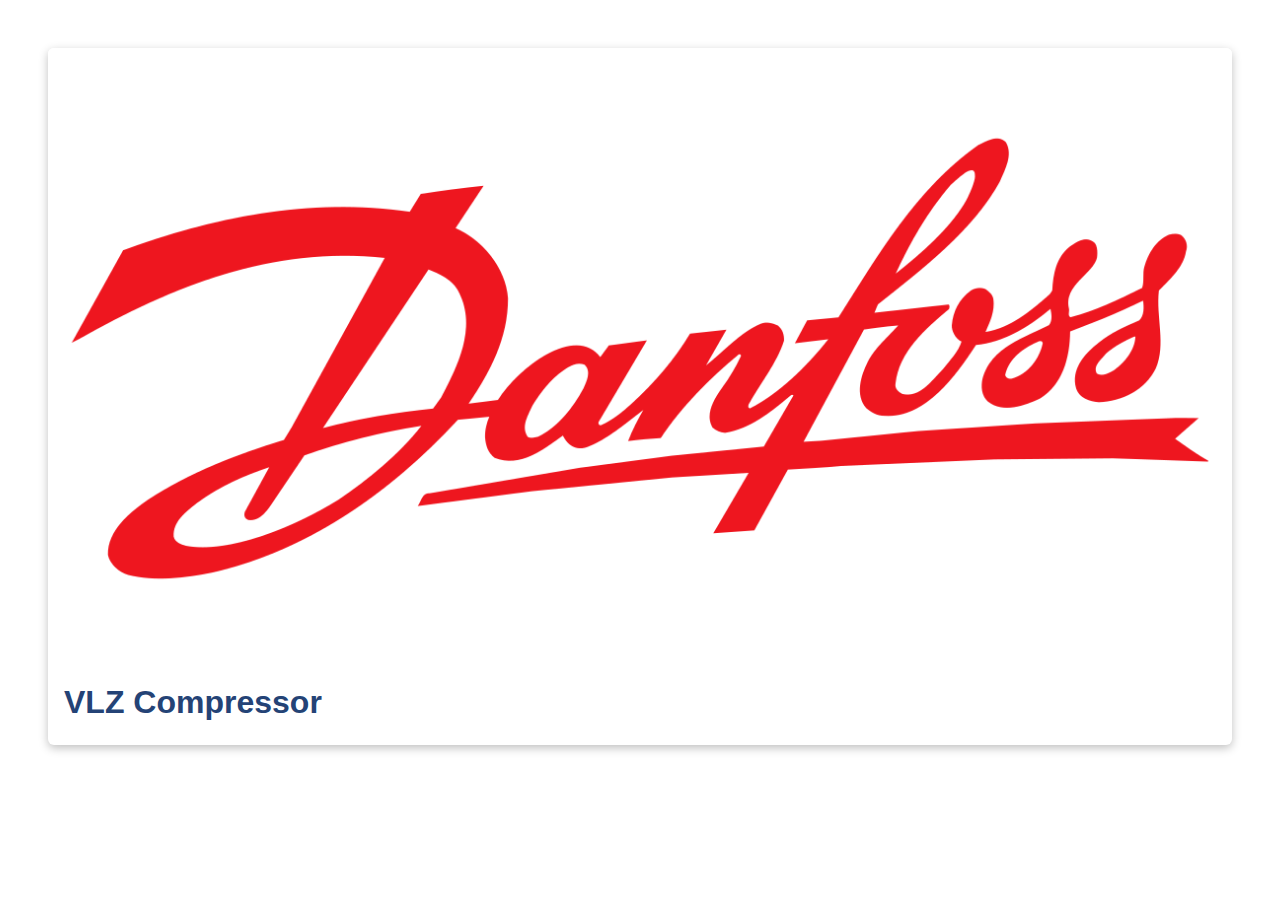
<file: DIS_VLZ_C/index.html>
<!DOCTYPE html>
<html lang="en">
  <head>
    <title> Danfoss </title>
    <meta charset="utf-8">
    <meta http-equiv="X-UA-Compatible" content="IE=edge">
    <meta name="viewport" content="width=device-width, initial-scale=1">

    <link rel="stylesheet" href="demo-styles.css">
    
    <!-- The following libraries and polyfills are recommended to maximize browser support -->
    <!-- NOTE: you must adjust the paths as appropriate for your project -->
    
    <!-- 🚨 REQUIRED: Web Components polyfill to support Edge and Firefox < 63 -->
    <script src="js/webcomponents-loader.js"></script>

    <!-- 💁 OPTIONAL: Intersection Observer polyfill for better performance in Safari and IE11 -->
    <script src="js/intersection-observer.js"></script>

    <!-- 💁 OPTIONAL: Resize Observer polyfill improves resize behavior in non-Chrome browsers -->
    <script src="js/ResizeObserver.js"></script>
    
    <!-- 💁 OPTIONAL: The :focus-visible polyfill removes the focus ring for some input types -->
    <script src="js/focus-visible.js" defer></script>

  </head> 
<body>
  <div id="card">
    <!-- All you need to put beautiful, interactive 3D content on your site: src="Model/VZH_Compressor_v02.glb"
                  ios-src="Model/VZH_Compressor_v02.usdz"src="https://cdn.glitch.com/eaa80da4-6b93-4ac8-a289-29fda418f863%2FVZH%20057_8590007p01_asm.glb?v=1606157054980"
                  ios-src="https://cdn.glitch.com/eaa80da4-6b93-4ac8-a289-29fda418f863%2FVZH%20057_8590007p01_asm.usdz?v=1606157054980"-->
    <model-viewer src="https://cdn.glitch.com/8e115eae-20b9-4aec-bfc6-02acb2b2d2aa%2FVZH%20057_8590007p01_asm.gltf?v=1606393380527"
                  ios-src="https://cdn.glitch.com/8e115eae-20b9-4aec-bfc6-02acb2b2d2aa%2FVZH%20057_8590007p01_asm.usdz?v=1606393383722"       
		  alt=""
                  shadow-intensity="1"
				  
                  camera-controls
				  camera-orbit="20deg 75deg 12m"
				  safari chrome
                   ar
				   ar-scale=""
				   exposure="1"
				   
				  poster="Images/Poster.png">
    </model-viewer>
    <section class="attribution">
      <h1> VLZ Compressor </h1>
        </div>
        <!-- 💁 Include both scripts below to support all browsers! -->

  <!-- Loads <model-viewer> for modern browsers: -->
  <script type="module"
      src="js/model-viewer.js">
  </script>

  <!-- Loads <model-viewer> for old browsers like IE11: -->
  <script nomodule
      src="js/model-viewer-legacy.js">
  </script>
  
   

</body>
</html>
</file>
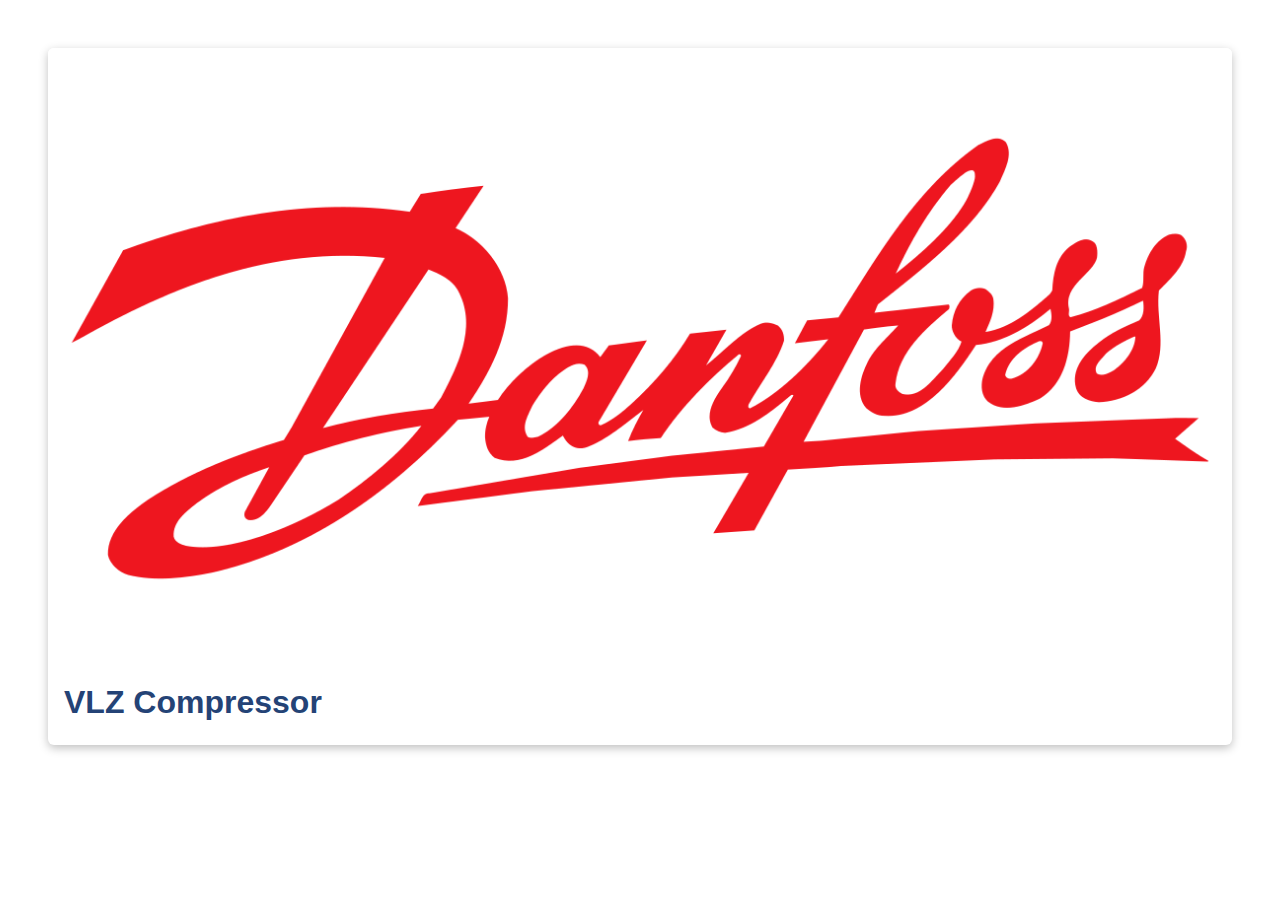
<file: DIS_VLZ_C_AR/index.html>
<!DOCTYPE html>
<html lang="en">
  <head>
    <title> Danfoss </title>
    <meta charset="utf-8">
    <meta http-equiv="X-UA-Compatible" content="IE=edge">
    <meta name="viewport" content="width=device-width, initial-scale=1">

    <link rel="stylesheet" href="demo-styles.css">
    
    <!-- The following libraries and polyfills are recommended to maximize browser support -->
    <!-- NOTE: you must adjust the paths as appropriate for your project -->
    
    <!-- 🚨 REQUIRED: Web Components polyfill to support Edge and Firefox < 63 -->
    <script src="js/webcomponents-loader.js"></script>

    <!-- 💁 OPTIONAL: Intersection Observer polyfill for better performance in Safari and IE11 -->
    <script src="js/intersection-observer.js"></script>

    <!-- 💁 OPTIONAL: Resize Observer polyfill improves resize behavior in non-Chrome browsers -->
    <script src="js/ResizeObserver.js"></script>
    
    <!-- 💁 OPTIONAL: The :focus-visible polyfill removes the focus ring for some input types -->
    <script src="js/focus-visible.js" defer></script>

  </head> 
<body>
  <div id="card">
    <!-- All you need to put beautiful, interactive 3D content on your site: src="Model/VZH_Compressor_v02.glb"
                  ios-src="Model/VZH_Compressor_v02.usdz"src="https://cdn.glitch.com/eaa80da4-6b93-4ac8-a289-29fda418f863%2FVZH%20057_8590007p01_asm.glb?v=1606157054980"
                  ios-src="https://cdn.glitch.com/eaa80da4-6b93-4ac8-a289-29fda418f863%2FVZH%20057_8590007p01_asm.usdz?v=1606157054980" -->
    <model-viewer src="https://cdn.glitch.com/8e115eae-20b9-4aec-bfc6-02acb2b2d2aa%2FVZH%20057_8590007p01_asm.gltf?v=1606393380527"
                  ios-src="https://cdn.glitch.com/8e115eae-20b9-4aec-bfc6-02acb2b2d2aa%2FVZH%20057_8590007p01_asm.usdz?v=1606393383722"
                 alt=""
                  shadow-intensity="1"
				  id="viewer-singleton"
                  camera-controls
				  camera-orbit="20deg 75deg 12m"
				  safari chrome
                   ar
				   ar-scale=""
				   exposure="1"
				   
				  poster="Images/Poster.png">
    </model-viewer>
    <section class="attribution">
      <h1> VLZ Compressor </h1>
        </div>
        <!-- 💁 Include both scripts below to support all browsers! -->

  <!-- Loads <model-viewer> for modern browsers: -->
  <script type="module"
      src="js/model-viewer.js">
  </script>

  <!-- Loads <model-viewer> for old browsers like IE11: -->
  <script nomodule
      src="js/model-viewer-legacy.js">
  </script>
  
   <script>
        (() => {
          var checkExist = setInterval(function() {
           if (document.querySelector("#viewer-singleton") != null) {
              modelViewer = document.querySelector("#viewer-singleton");
              modelViewer.activateAR();
              clearInterval(checkExist);
           }
        }, 100);
        })();
    </script>

</body>
</html>
</file>
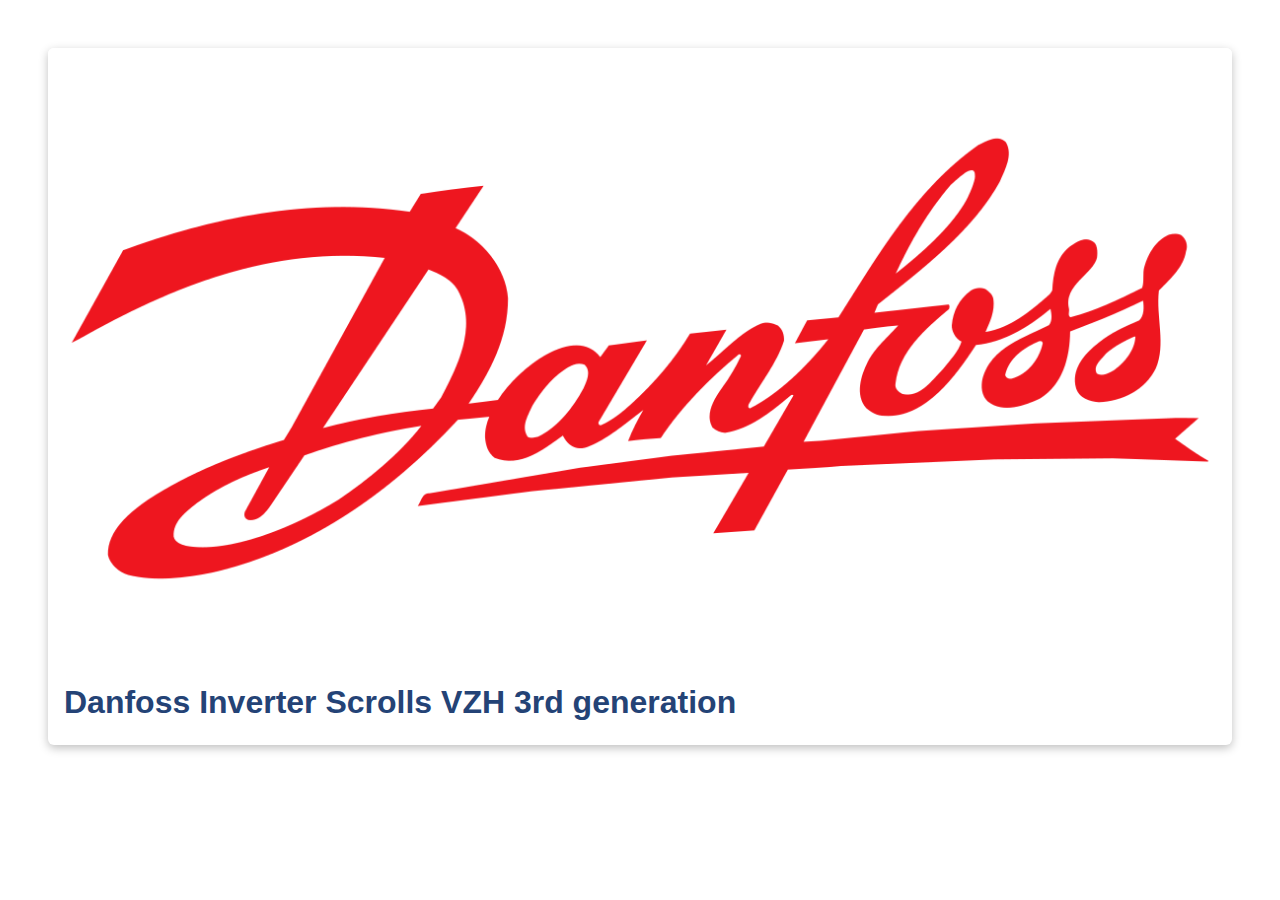
<file: DIS_VZH3rd_G/index.html>
<!DOCTYPE html>
<html lang="en">
  <head>
    <title> Danfoss </title>
    <meta charset="utf-8">
    <meta http-equiv="X-UA-Compatible" content="IE=edge">
    <meta name="viewport" content="width=device-width, initial-scale=1">

    <link rel="stylesheet" href="demo-styles.css">
    
    <!-- The following libraries and polyfills are recommended to maximize browser support -->
    <!-- NOTE: you must adjust the paths as appropriate for your project -->
    
    <!-- 🚨 REQUIRED: Web Components polyfill to support Edge and Firefox < 63 -->
    <script src="js/webcomponents-loader.js"></script>

    <!-- 💁 OPTIONAL: Intersection Observer polyfill for better performance in Safari and IE11 -->
    <script src="js/intersection-observer.js"></script>

    <!-- 💁 OPTIONAL: Resize Observer polyfill improves resize behavior in non-Chrome browsers -->
    <script src="js/ResizeObserver.js"></script>
    
    <!-- 💁 OPTIONAL: The :focus-visible polyfill removes the focus ring for some input types -->
    <script src="js/focus-visible.js" defer></script>

  </head> 
<body>
  <div id="card">
    <!-- All you need to put beautiful, interactive 3D content on your site: src="Model/VZH_Compressor_v02.glb"
                  ios-src="Model/VZH_Compressor_v02.usdz"src="https://cdn.glitch.com/eaa80da4-6b93-4ac8-a289-29fda418f863%2FVZH%20057_8590007p01_asm.glb?v=1606157054980"
                  ios-src="https://cdn.glitch.com/eaa80da4-6b93-4ac8-a289-29fda418f863%2FVZH%20057_8590007p01_asm.usdz?v=1606157054980" -->
    <model-viewer   src="https://cdn.glitch.com/8e115eae-20b9-4aec-bfc6-02acb2b2d2aa%2FVZH%20057_8590007p01_asm.gltf?v=1606393380527"
                  ios-src="https://cdn.glitch.com/8e115eae-20b9-4aec-bfc6-02acb2b2d2aa%2FVZH%20057_8590007p01_asm.usdz?v=1606393383722"       
		  alt=""
                  shadow-intensity="1"
				  
                  camera-controls
				  camera-orbit="20deg 75deg 12m"
				  safari chrome
                   ar
				   ar-scale=""
				   exposure="1"
				   
				  poster="Images/Poster.png">
    </model-viewer>
    <section class="attribution">
      <h1> Danfoss Inverter Scrolls VZH 3rd generation </h1>
        </div>
        <!-- 💁 Include both scripts below to support all browsers! -->

  <!-- Loads <model-viewer> for modern browsers: -->
  <script type="module"
      src="js/model-viewer.js">
  </script>

  <!-- Loads <model-viewer> for old browsers like IE11: -->
  <script nomodule
      src="js/model-viewer-legacy.js">
  </script>
  
   

</body>
</html>
</file>
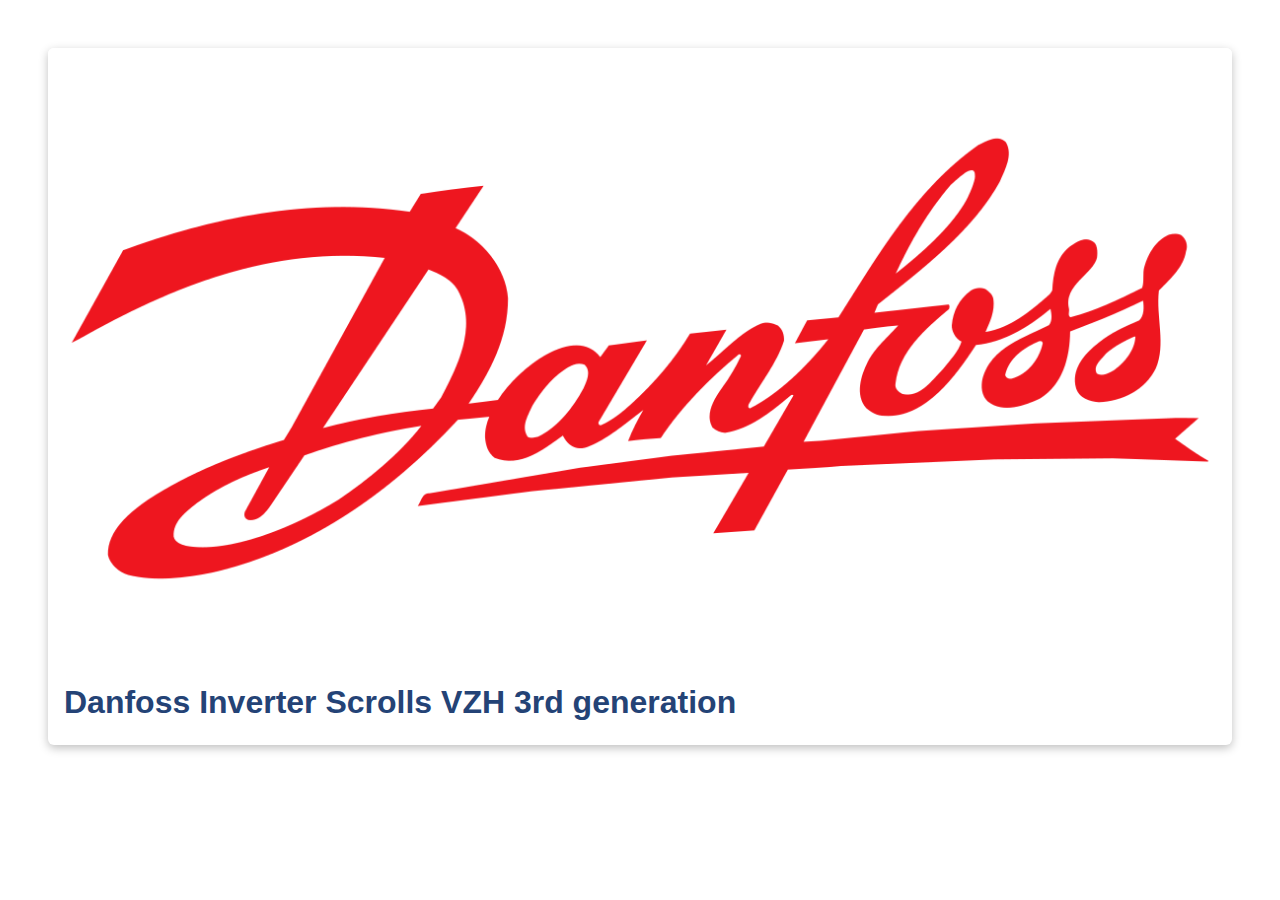
<file: DIS_VZH3rd_G_AR/index.html>
<!DOCTYPE html>
<html lang="en">
  <head>
    <title> Danfoss </title>
    <meta charset="utf-8">
    <meta http-equiv="X-UA-Compatible" content="IE=edge">
    <meta name="viewport" content="width=device-width, initial-scale=1">

    <link rel="stylesheet" href="demo-styles.css">
    
    <!-- The following libraries and polyfills are recommended to maximize browser support -->
    <!-- NOTE: you must adjust the paths as appropriate for your project -->
    
    <!-- 🚨 REQUIRED: Web Components polyfill to support Edge and Firefox < 63 -->
    <script src="js/webcomponents-loader.js"></script>

    <!-- 💁 OPTIONAL: Intersection Observer polyfill for better performance in Safari and IE11 -->
    <script src="js/intersection-observer.js"></script>

    <!-- 💁 OPTIONAL: Resize Observer polyfill improves resize behavior in non-Chrome browsers -->
    <script src="js/ResizeObserver.js"></script>
    
    <!-- 💁 OPTIONAL: The :focus-visible polyfill removes the focus ring for some input types -->
    <script src="js/focus-visible.js" defer></script>

  </head> 
<body>
  <div id="card">
    <!-- All you need to put beautiful, interactive 3D content on your site:  src="Model/VZH_Compressor_v02.glb"
                  ios-src="Model/VZH_Compressor_v02.usdz"src="https://cdn.glitch.com/eaa80da4-6b93-4ac8-a289-29fda418f863%2FVZH%20057_8590007p01_asm.glb?v=1606157054980"
                  ios-src="https://cdn.glitch.com/eaa80da4-6b93-4ac8-a289-29fda418f863%2FVZH%20057_8590007p01_asm.usdz?v=1606157054980"-->
    <model-viewer src="https://cdn.glitch.com/8e115eae-20b9-4aec-bfc6-02acb2b2d2aa%2FVZH%20057_8590007p01_asm.gltf?v=1606393380527"
                  ios-src="https://cdn.glitch.com/8e115eae-20b9-4aec-bfc6-02acb2b2d2aa%2FVZH%20057_8590007p01_asm.usdz?v=1606393383722"         
         alt=""
                  shadow-intensity="1"
				  id="viewer-singleton"
                  camera-controls
				  camera-orbit="20deg 75deg 12m"
				  safari chrome
                   ar
				   ar-scale=""
				   exposure="1"
				   
				  poster="Images/Poster.png">
    </model-viewer>
    <section class="attribution">
      <h1> Danfoss Inverter Scrolls VZH 3rd generation </h1>
        </div>
        <!-- 💁 Include both scripts below to support all browsers! -->

  <!-- Loads <model-viewer> for modern browsers: -->
  <script type="module"
      src="js/model-viewer.js">
  </script>

  <!-- Loads <model-viewer> for old browsers like IE11: -->
  <script nomodule
      src="js/model-viewer-legacy.js">
  </script>
  
   <script>
        (() => {
          var checkExist = setInterval(function() {
           if (document.querySelector("#viewer-singleton") != null) {
              modelViewer = document.querySelector("#viewer-singleton");
              modelViewer.activateAR();
              clearInterval(checkExist);
           }
        }, 100);
        })();
    </script>

</body>
</html>
</file>
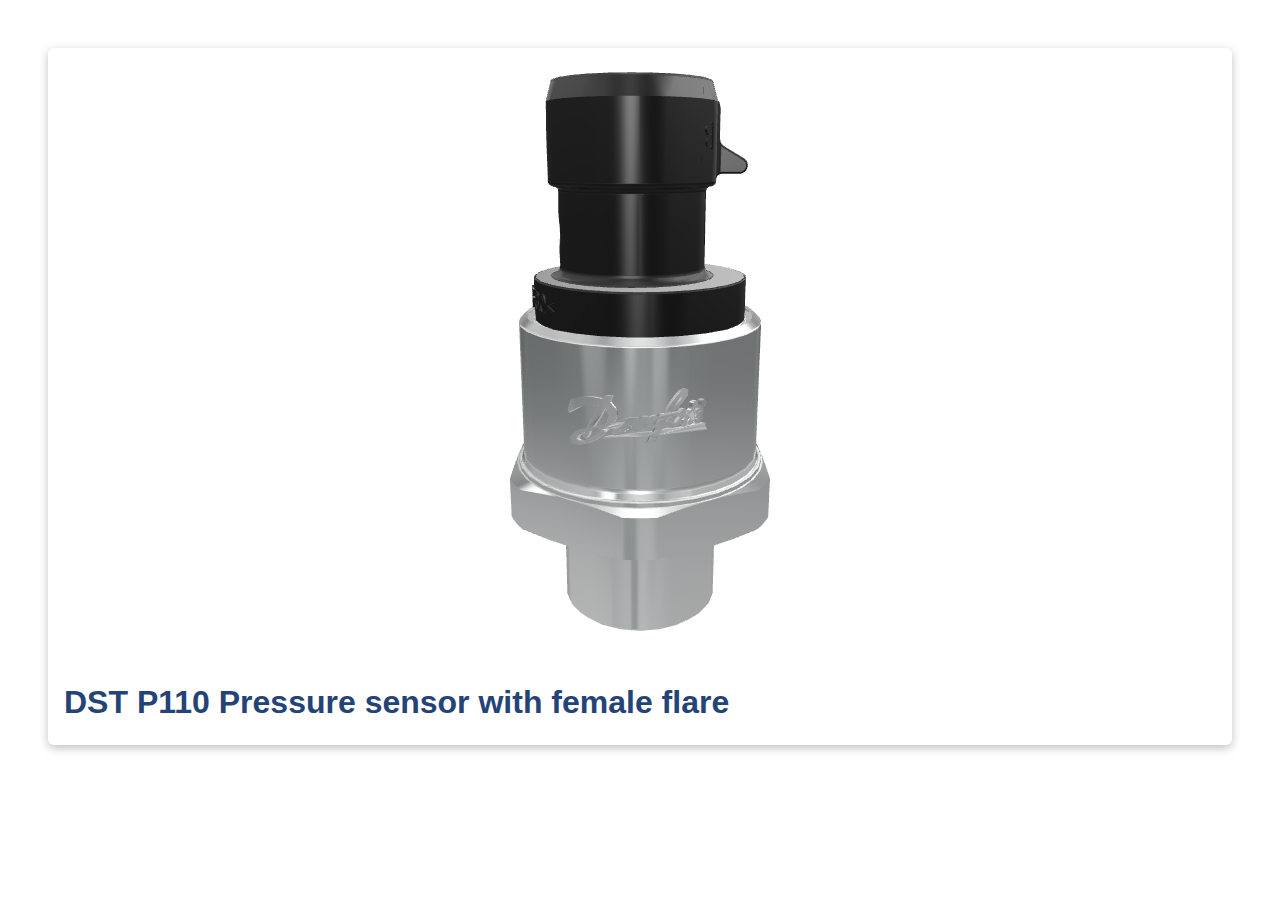
<file: DSTP110PSFF/index.html>
<!DOCTYPE html>
<html lang="en">
  <head>
    <title> Danfoss </title>
    <meta charset="utf-8">
    <meta http-equiv="X-UA-Compatible" content="IE=edge">
    <meta name="viewport" content="width=device-width, initial-scale=1">

    <link rel="stylesheet" href="demo-styles.css">
    
    <!-- The following libraries and polyfills are recommended to maximize browser support -->
    <!-- NOTE: you must adjust the paths as appropriate for your project -->
    
    <!-- 🚨 REQUIRED: Web Components polyfill to support Edge and Firefox < 63 -->
    <script src="js/webcomponents-loader.js"></script>

    <!-- 💁 OPTIONAL: Intersection Observer polyfill for better performance in Safari and IE11 -->
    <script src="js/intersection-observer.js"></script>

    <!-- 💁 OPTIONAL: Resize Observer polyfill improves resize behavior in non-Chrome browsers -->
    <script src="js/ResizeObserver.js"></script>
    
    <!-- 💁 OPTIONAL: The :focus-visible polyfill removes the focus ring for some input types -->
    <script src="js/focus-visible.js" defer></script>

  </head> 
<body>
  <div id="card">
    <!-- All you need to put beautiful, interactive 3D content on your site: -->
    <model-viewer src="Model/DST_P110_FemaleFlare.gltf"
                  ios-src="Model/DST_P110_FemaleFlare.usdz"
                  alt=""
                  shadow-intensity="0"
				 
                  camera-controls
				  safari chrome
                   ar
				   ar-scale=""
				   
				  poster="Images/Poster.png">
    </model-viewer>
    <section class="attribution">
      <h1> DST P110 Pressure sensor with female flare </h1>
        </div>
        <!-- 💁 Include both scripts below to support all browsers! -->

  <!-- Loads <model-viewer> for modern browsers: -->
  <script type="module"
      src="js/model-viewer.js">
  </script>

  <!-- Loads <model-viewer> for old browsers like IE11: -->
  <script nomodule
      src="js/model-viewer-legacy.js">
  </script>
  
  

</body>
</html>
</file>
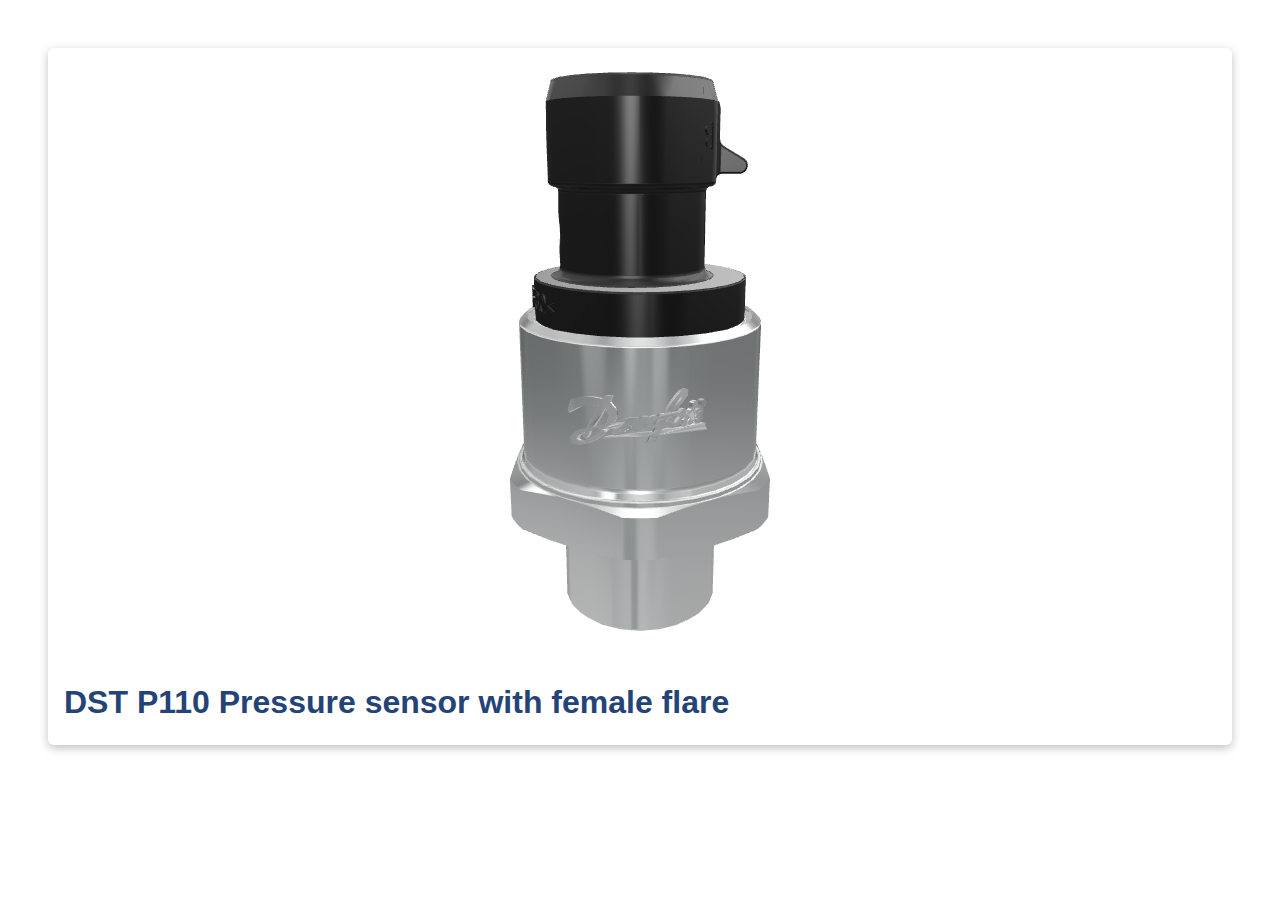
<file: DSTP110PSFF_AR/index.html>
<!DOCTYPE html>
<html lang="en">
  <head>
    <title> Danfoss </title>
    <meta charset="utf-8">
    <meta http-equiv="X-UA-Compatible" content="IE=edge">
    <meta name="viewport" content="width=device-width, initial-scale=1">

    <link rel="stylesheet" href="demo-styles.css">
    
    <!-- The following libraries and polyfills are recommended to maximize browser support -->
    <!-- NOTE: you must adjust the paths as appropriate for your project -->
    
    <!-- 🚨 REQUIRED: Web Components polyfill to support Edge and Firefox < 63 -->
    <script src="js/webcomponents-loader.js"></script>

    <!-- 💁 OPTIONAL: Intersection Observer polyfill for better performance in Safari and IE11 -->
    <script src="js/intersection-observer.js"></script>

    <!-- 💁 OPTIONAL: Resize Observer polyfill improves resize behavior in non-Chrome browsers -->
    <script src="js/ResizeObserver.js"></script>
    
    <!-- 💁 OPTIONAL: The :focus-visible polyfill removes the focus ring for some input types -->
    <script src="js/focus-visible.js" defer></script>

  </head> 
<body>
  <div id="card">
    <!-- All you need to put beautiful, interactive 3D content on your site: -->
    <model-viewer src="Model/DST_P110_FemaleFlare.gltf"
                  ios-src="Model/DST_P110_FemaleFlare.usdz"
                  alt=""
                  shadow-intensity="0"
				 id="viewer-singleton"
                  camera-controls
				  safari chrome
                   ar
				   ar-scale=""
				   
				  poster="Images/Poster.png">
    </model-viewer>
    <section class="attribution">
      <h1> DST P110 Pressure sensor with female flare </h1>
        </div>
        <!-- 💁 Include both scripts below to support all browsers! -->

  <!-- Loads <model-viewer> for modern browsers: -->
  <script type="module"
      src="js/model-viewer.js">
  </script>

  <!-- Loads <model-viewer> for old browsers like IE11: -->
  <script nomodule
      src="js/model-viewer-legacy.js">
  </script>
  
   <script>
        (() => {
          var checkExist = setInterval(function() {
           if (document.querySelector("#viewer-singleton") != null) {
              modelViewer = document.querySelector("#viewer-singleton");
              modelViewer.activateAR();
              clearInterval(checkExist);
           }
        }, 100);
        })();
    </script>

</body>
</html>
</file>
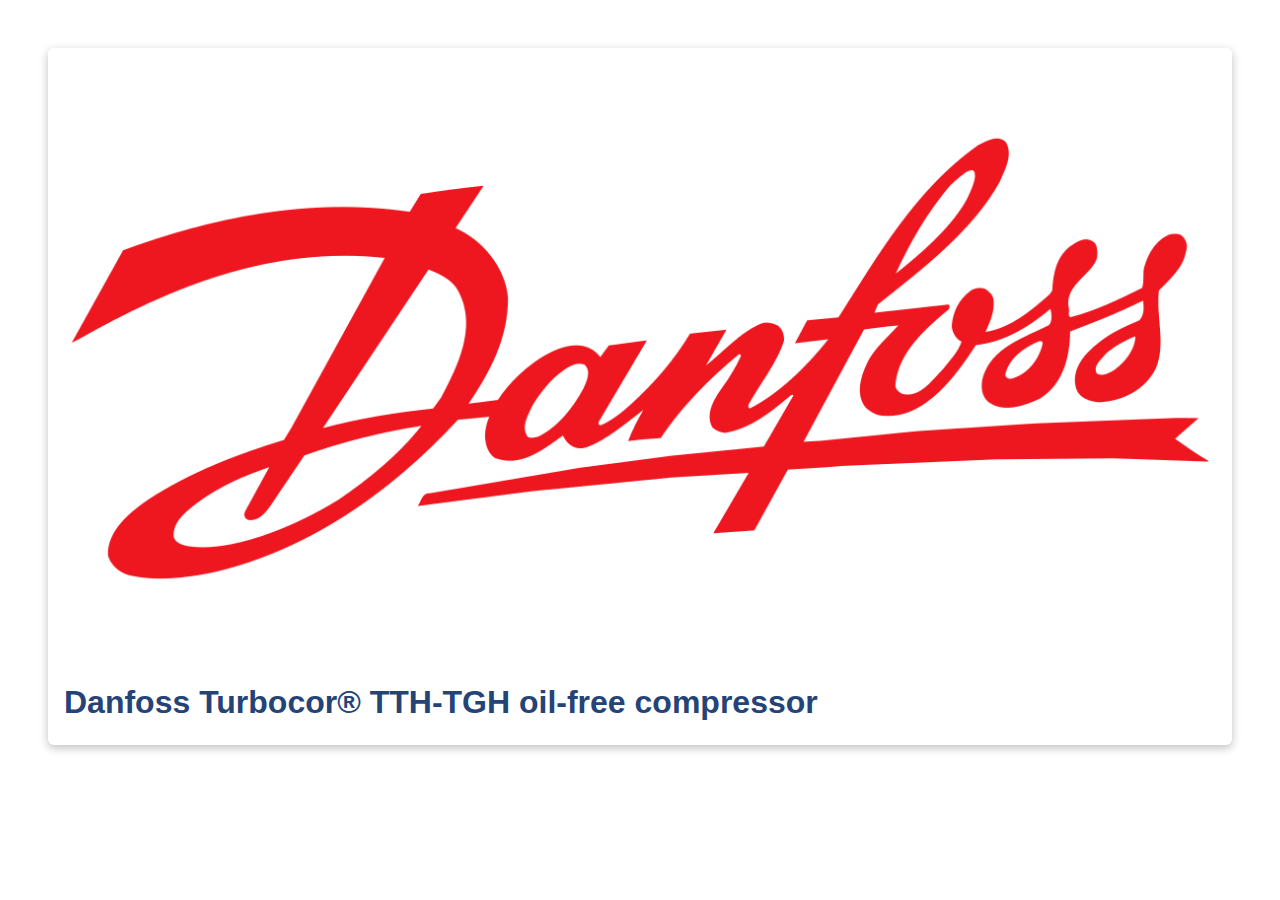
<file: DT®TTH-TGH/index.html>
<!DOCTYPE html>
<html lang="en">
  <head>
    <title> Danfoss </title>
    <meta charset="utf-8">
    <meta http-equiv="X-UA-Compatible" content="IE=edge">
    <meta name="viewport" content="width=device-width, initial-scale=1">

    <link rel="stylesheet" href="demo-styles.css">
    
    <!-- The following libraries and polyfills are recommended to maximize browser support -->
    <!-- NOTE: you must adjust the paths as appropriate for your project -->
    
    <!-- 🚨 REQUIRED: Web Components polyfill to support Edge and Firefox < 63 -->
    <script src="js/webcomponents-loader.js"></script>

    <!-- 💁 OPTIONAL: Intersection Observer polyfill for better performance in Safari and IE11 -->
    <script src="js/intersection-observer.js"></script>

    <!-- 💁 OPTIONAL: Resize Observer polyfill improves resize behavior in non-Chrome browsers -->
    <script src="js/ResizeObserver.js"></script>
    
    <!-- 💁 OPTIONAL: The :focus-visible polyfill removes the focus ring for some input types -->
    <script src="js/focus-visible.js" defer></script>

  </head> 
<body>
  <div id="card">
    <!-- All you need to put beautiful, interactive 3D content on your site: -->
    <model-viewer src="https://cdn.glitch.com/bc9e4b0e-ead7-4141-817c-1ba6f3163163%2FTTH325_Solid04.glb?v=1600509320684"
                  ios-src="https://cdn.glitch.com/61cdc330-0d2e-40c3-a355-401f0fff6d94%2FTTH%20225.usdz?v=1600860346919"
                  alt=""
                  shadow-intensity="0"
				 
                  camera-controls
				  camera-orbit="90deg 75deg 12m"
				  safari chrome
                   ar
				   ar-scale=""
				   exposure="0.5"
				  poster="Images/Poster.png">
    </model-viewer>
    <section class="attribution">
      <h1> Danfoss Turbocor® TTH-TGH oil-free compressor </h1>
        </div>
        <!-- 💁 Include both scripts below to support all browsers! -->

  <!-- Loads <model-viewer> for modern browsers: -->
  <script type="module"
      src="js/model-viewer.js">
  </script>

  <!-- Loads <model-viewer> for old browsers like IE11: -->
  <script nomodule
      src="js/model-viewer-legacy.js">
  </script>
  
  

</body>
</html>
</file>
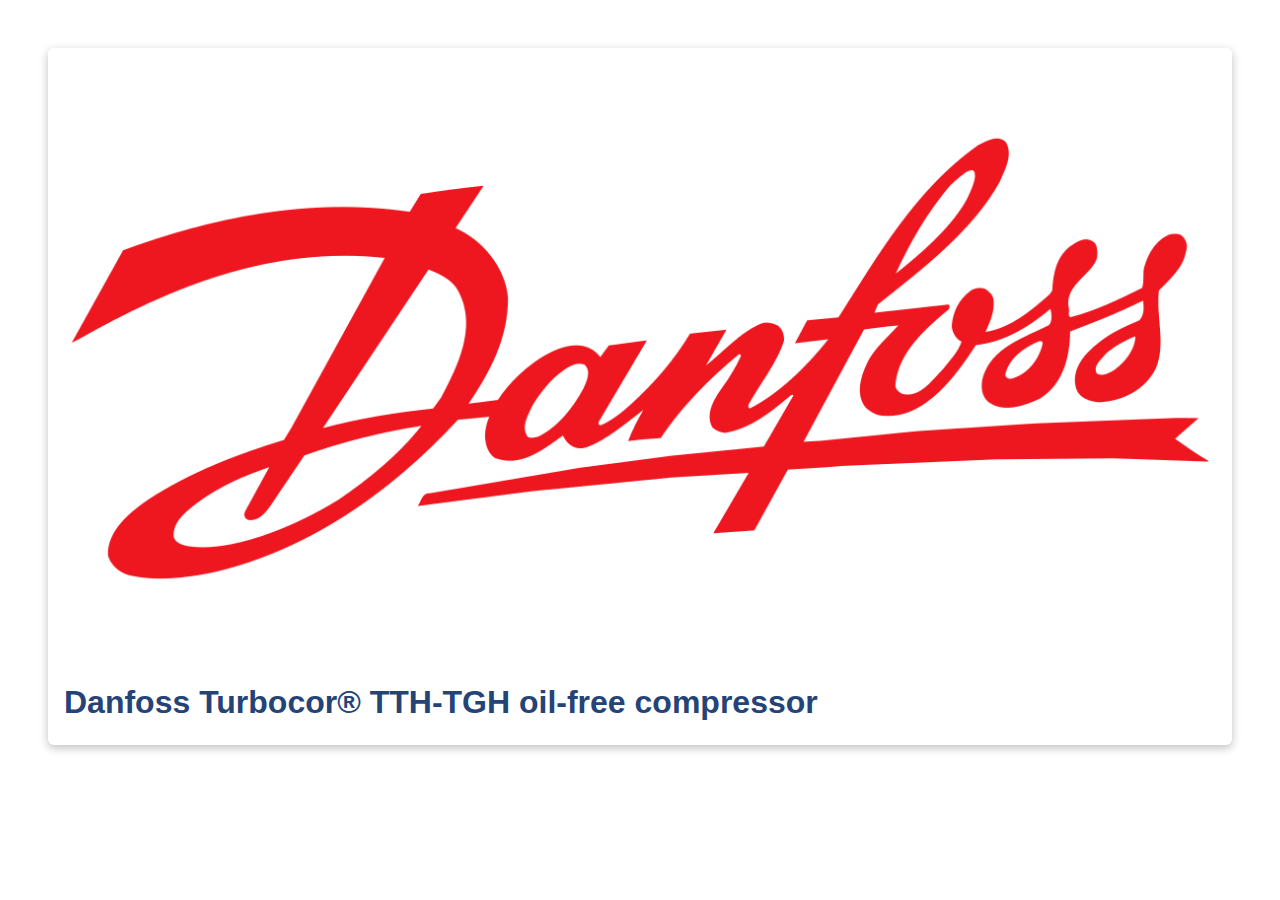
<file: DT®TTH-TGH_AR/index.html>
<!DOCTYPE html>
<html lang="en">
  <head>
    <title> Danfoss </title>
    <meta charset="utf-8">
    <meta http-equiv="X-UA-Compatible" content="IE=edge">
    <meta name="viewport" content="width=device-width, initial-scale=1">

    <link rel="stylesheet" href="demo-styles.css">
    
    <!-- The following libraries and polyfills are recommended to maximize browser support -->
    <!-- NOTE: you must adjust the paths as appropriate for your project -->
    
    <!-- 🚨 REQUIRED: Web Components polyfill to support Edge and Firefox < 63 -->
    <script src="js/webcomponents-loader.js"></script>

    <!-- 💁 OPTIONAL: Intersection Observer polyfill for better performance in Safari and IE11 -->
    <script src="js/intersection-observer.js"></script>

    <!-- 💁 OPTIONAL: Resize Observer polyfill improves resize behavior in non-Chrome browsers -->
    <script src="js/ResizeObserver.js"></script>
    
    <!-- 💁 OPTIONAL: The :focus-visible polyfill removes the focus ring for some input types -->
    <script src="js/focus-visible.js" defer></script>

  </head> 
<body>
  <div id="card">
    <!-- All you need to put beautiful, interactive 3D content on your site: -->
    <model-viewer src="https://cdn.glitch.com/bc9e4b0e-ead7-4141-817c-1ba6f3163163%2FTTH325_Solid04.glb?v=1600509320684"
                  ios-src="https://cdn.glitch.com/61cdc330-0d2e-40c3-a355-401f0fff6d94%2FTTH%20225.usdz?v=1600860346919"
                  alt=""
                  shadow-intensity="0"
				 id="viewer-singleton"
                  camera-controls
				  camera-orbit="90deg 75deg 12m"
				  safari chrome
                   ar
				   ar-scale=""
				   exposure="0.5"
				  poster="Images/Poster.png">
    </model-viewer>
    <section class="attribution">
      <h1> Danfoss Turbocor® TTH-TGH oil-free compressor </h1>
        </div>
        <!-- 💁 Include both scripts below to support all browsers! -->

  <!-- Loads <model-viewer> for modern browsers: -->
  <script type="module"
      src="js/model-viewer.js">
  </script>

  <!-- Loads <model-viewer> for old browsers like IE11: -->
  <script nomodule
      src="js/model-viewer-legacy.js">
  </script>
  <script>
        (() => {
          var checkExist = setInterval(function() {
           if (document.querySelector("#viewer-singleton") != null) {
              modelViewer = document.querySelector("#viewer-singleton");
              modelViewer.activateAR();
              clearInterval(checkExist);
           }
        }, 100);
        })();
    </script>
  

</body>
</html>
</file>
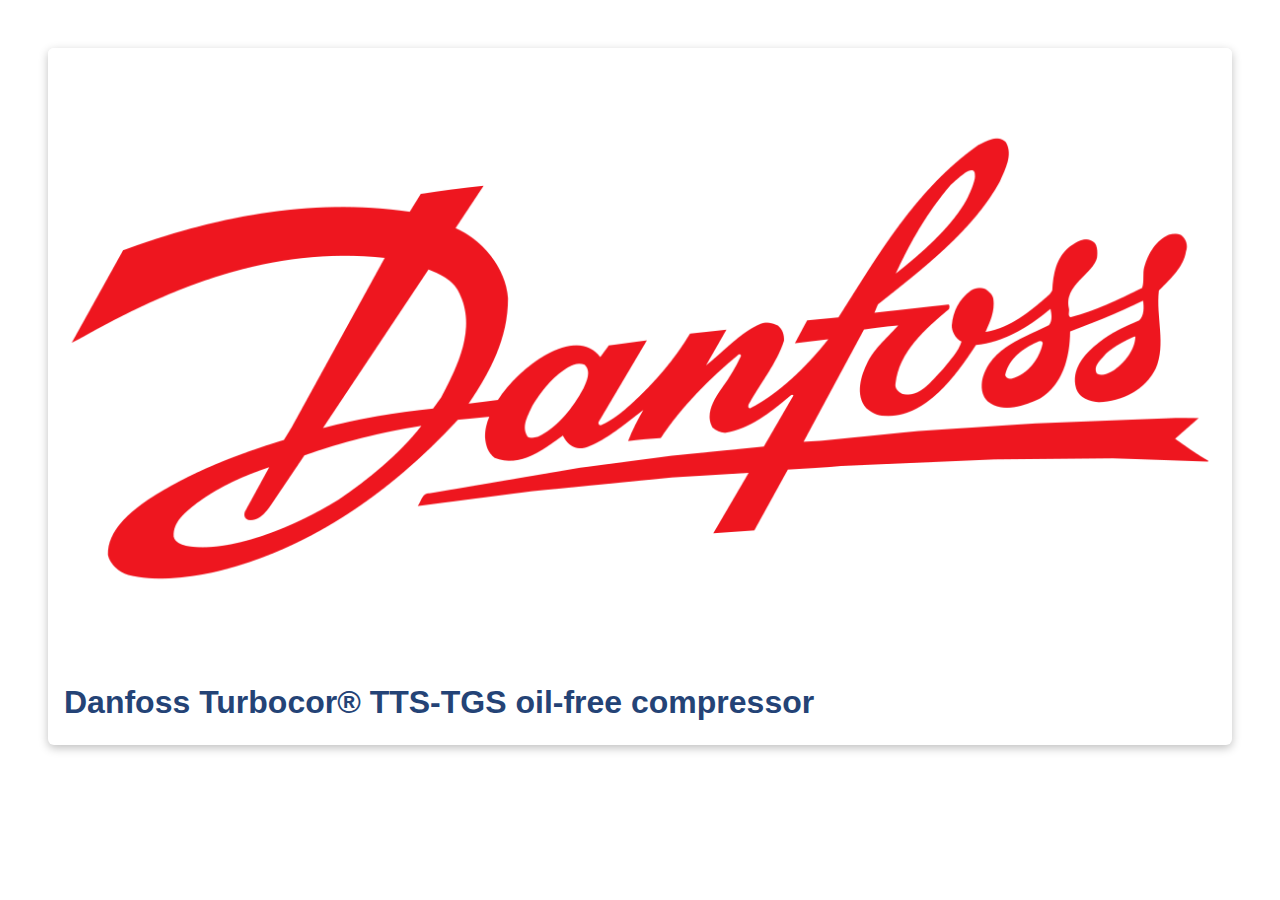
<file: DT®TTS-TGS/index.html>
<!DOCTYPE html>
<html lang="en">
  <head>
    <title> Danfoss </title>
    <meta charset="utf-8">
    <meta http-equiv="X-UA-Compatible" content="IE=edge">
    <meta name="viewport" content="width=device-width, initial-scale=1">

    <link rel="stylesheet" href="demo-styles.css">
    
    <!-- The following libraries and polyfills are recommended to maximize browser support -->
    <!-- NOTE: you must adjust the paths as appropriate for your project -->
    
    <!-- 🚨 REQUIRED: Web Components polyfill to support Edge and Firefox < 63 -->
    <script src="js/webcomponents-loader.js"></script>

    <!-- 💁 OPTIONAL: Intersection Observer polyfill for better performance in Safari and IE11 -->
    <script src="js/intersection-observer.js"></script>

    <!-- 💁 OPTIONAL: Resize Observer polyfill improves resize behavior in non-Chrome browsers -->
    <script src="js/ResizeObserver.js"></script>
    
    <!-- 💁 OPTIONAL: The :focus-visible polyfill removes the focus ring for some input types -->
    <script src="js/focus-visible.js" defer></script>

  </head> 
<body>
  <div id="card">
    <!-- All you need to put beautiful, interactive 3D content on your site: -->
    <model-viewer src="https://cdn.glitch.com/bc9e4b0e-ead7-4141-817c-1ba6f3163163%2FTG_310_02.glb?v=1600501398804"
                  ios-src="https://cdn.glitch.com/4b5694c1-2df7-4ce3-b63d-4400c0d23c4c%2FTG%20310%20Final.usdz?v=1600847777707"
                  alt=""
                  shadow-intensity="0"
				 
                  camera-controls
				  camera-orbit="90deg 75deg 12m"
				  safari chrome
                   ar
				   ar-scale=""
				   exposure="0.5"
				  poster="Images/Poster.png">
    </model-viewer>
    <section class="attribution">
      <h1> Danfoss Turbocor® TTS-TGS oil-free compressor </h1>
        </div>
        <!-- 💁 Include both scripts below to support all browsers! -->

  <!-- Loads <model-viewer> for modern browsers: -->
  <script type="module"
      src="js/model-viewer.js">
  </script>

  <!-- Loads <model-viewer> for old browsers like IE11: -->
  <script nomodule
      src="js/model-viewer-legacy.js">
  </script>
  
  

</body>
</html>
</file>
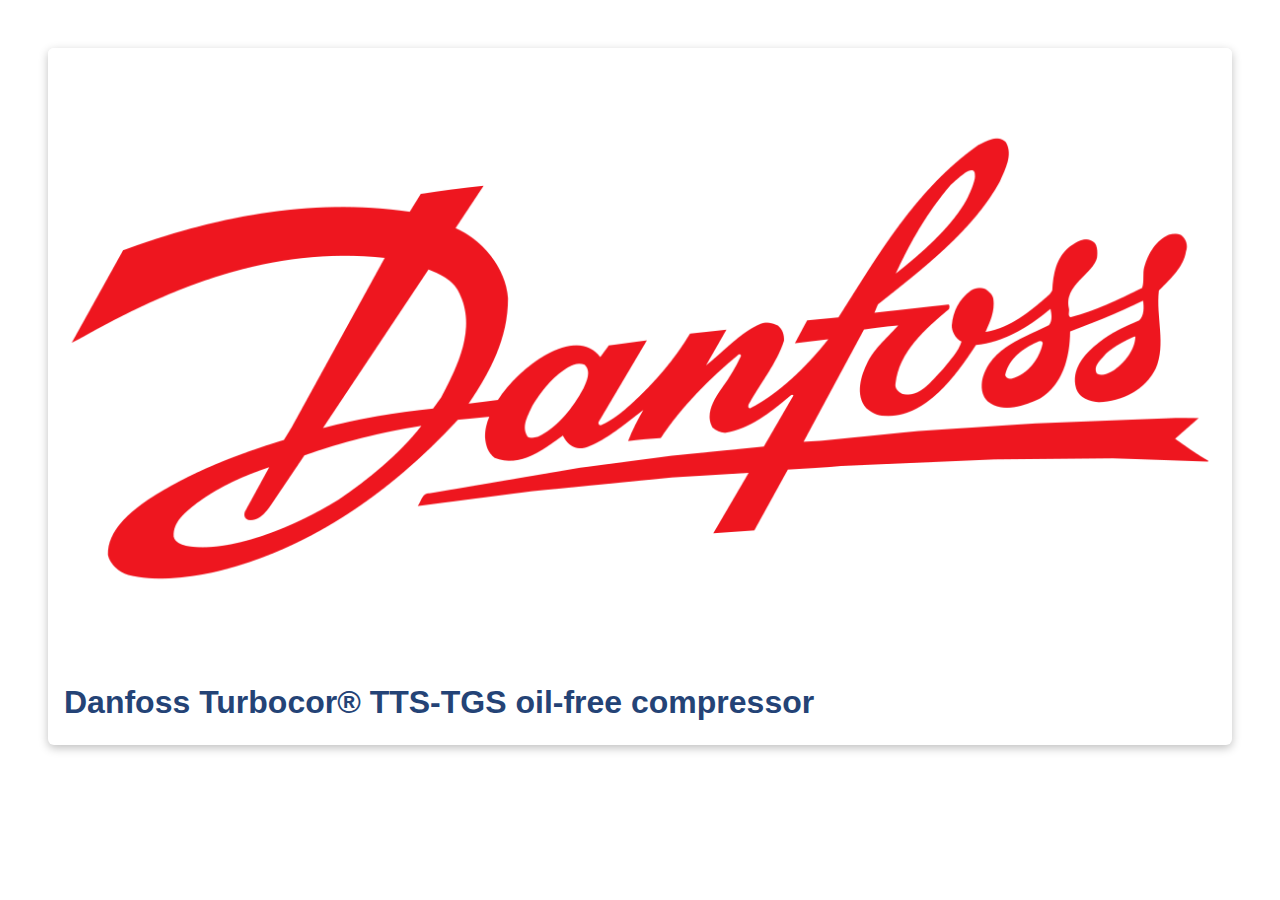
<file: DT®TTS-TGS_AR/index.html>
<!DOCTYPE html>
<html lang="en">
  <head>
    <title> Danfoss </title>
    <meta charset="utf-8">
    <meta http-equiv="X-UA-Compatible" content="IE=edge">
    <meta name="viewport" content="width=device-width, initial-scale=1">

    <link rel="stylesheet" href="demo-styles.css">
    
    <!-- The following libraries and polyfills are recommended to maximize browser support -->
    <!-- NOTE: you must adjust the paths as appropriate for your project -->
    
    <!-- 🚨 REQUIRED: Web Components polyfill to support Edge and Firefox < 63 -->
    <script src="js/webcomponents-loader.js"></script>

    <!-- 💁 OPTIONAL: Intersection Observer polyfill for better performance in Safari and IE11 -->
    <script src="js/intersection-observer.js"></script>

    <!-- 💁 OPTIONAL: Resize Observer polyfill improves resize behavior in non-Chrome browsers -->
    <script src="js/ResizeObserver.js"></script>
    
    <!-- 💁 OPTIONAL: The :focus-visible polyfill removes the focus ring for some input types -->
    <script src="js/focus-visible.js" defer></script>

  </head> 
<body>
  <div id="card">
    <!-- All you need to put beautiful, interactive 3D content on your site: -->
    <model-viewer src="https://cdn.glitch.com/bc9e4b0e-ead7-4141-817c-1ba6f3163163%2FTG_310_02.glb?v=1600501398804"
                  ios-src="https://cdn.glitch.com/4b5694c1-2df7-4ce3-b63d-4400c0d23c4c%2FTG%20310%20Final.usdz?v=1600847777707"
                  alt=""
                  shadow-intensity="0"
				  id="viewer-singleton"
                  camera-controls
				  camera-orbit="90deg 75deg 12m"
				  safari chrome
                   ar
				   ar-scale=""
				   exposure="0.5"
				  poster="Images/Poster.png">
    </model-viewer>
    <section class="attribution">
      <h1> Danfoss Turbocor® TTS-TGS oil-free compressor </h1>
        </div>
        <!-- 💁 Include both scripts below to support all browsers! -->

  <!-- Loads <model-viewer> for modern browsers: -->
  <script type="module"
      src="js/model-viewer.js">
  </script>

  <!-- Loads <model-viewer> for old browsers like IE11: -->
  <script nomodule
      src="js/model-viewer-legacy.js">
  </script>
  
  <script>
        (() => {
          var checkExist = setInterval(function() {
           if (document.querySelector("#viewer-singleton") != null) {
              modelViewer = document.querySelector("#viewer-singleton");
              modelViewer.activateAR();
              clearInterval(checkExist);
           }
        }, 100);
        })();
    </script>

</body>
</html>
</file>
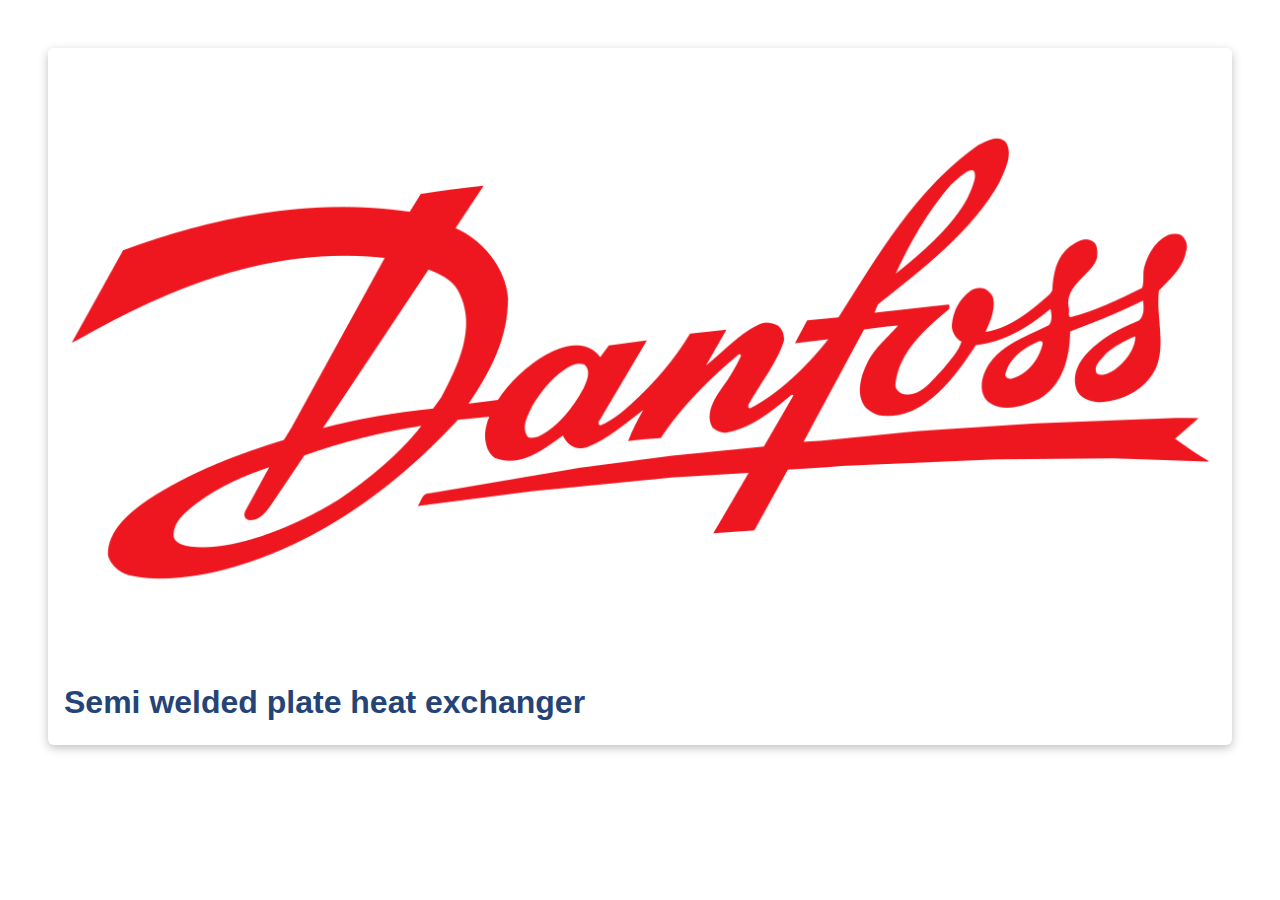
<file: Heatexchanger/index.html>
<!DOCTYPE html>
<html lang="en">
  <head>
    <title> Danfoss </title>
    <meta charset="utf-8">
    <meta http-equiv="X-UA-Compatible" content="IE=edge">
    <meta name="viewport" content="width=device-width, initial-scale=1">

    <link rel="stylesheet" href="demo-styles.css">
    
    <!-- The following libraries and polyfills are recommended to maximize browser support -->
    <!-- NOTE: you must adjust the paths as appropriate for your project -->
    
    <!-- 🚨 REQUIRED: Web Components polyfill to support Edge and Firefox < 63 -->
    <script src="js/webcomponents-loader.js"></script>

    <!-- 💁 OPTIONAL: Intersection Observer polyfill for better performance in Safari and IE11 -->
    <script src="js/intersection-observer.js"></script>

    <!-- 💁 OPTIONAL: Resize Observer polyfill improves resize behavior in non-Chrome browsers -->
    <script src="js/ResizeObserver.js"></script>
    
    <!-- 💁 OPTIONAL: The :focus-visible polyfill removes the focus ring for some input types -->
    <script src="js/focus-visible.js" defer></script>

  </head> 
<body>
  <div id="card">
    <!-- All you need to put beautiful, interactive 3D content on your site: -->
	 <!-- "https://cdn.glitch.com/bcd3cc7a-845a-4502-ac7d-bf92b2c06542%2FHeatExchanger.glb?v=1600164781839"-->
	  <!--"https://cdn.glitch.com/bcd3cc7a-845a-4502-ac7d-bf92b2c06542%2FHeatExchanger.usdz?v=1600164807445"  
 
    <model-viewer src="https://cdn.glitch.com/7422611c-faf3-4238-a181-d5f12af9729e%2FHeatExchanger_v02-GLB.glb?v=1600969596130"                  
                  ios-src= "https://cdn.glitch.com/7422611c-faf3-4238-a181-d5f12af9729e%2FHeatExchanger_v02-GLB.usdz?v=1600969619307"  -->
	 
    <model-viewer src="https://cdn.glitch.com/68f53c6e-2b21-46ca-81fe-4ecbee4d1f41%2FHeat_Exchanger.glb?v=1601038037716"                  
                  ios-src= "https://cdn.glitch.com/68f53c6e-2b21-46ca-81fe-4ecbee4d1f41%2FHeat_Exchanger.usdz?v=1601038092328"      
                  alt=""
                  shadow-intensity="1"
				  
                  camera-controls
				  camera-orbit="90deg 75deg 12m"
				  safari chrome
                   ar
				   ar-scale=""
				   exposure="1"
				   
				  poster="Images/Poster.png">
    </model-viewer>
    <section class="attribution">
      <h1> Semi welded plate heat exchanger </h1>
        </div>
        <!-- 💁 Include both scripts below to support all browsers! -->

  <!-- Loads <model-viewer> for modern browsers: -->
  <script type="module"
      src="js/model-viewer.js">
  </script>

  <!-- Loads <model-viewer> for old browsers like IE11: -->
  <script nomodule
      src="js/model-viewer-legacy.js">
  </script>
  
  

</body>
</html>
</file>
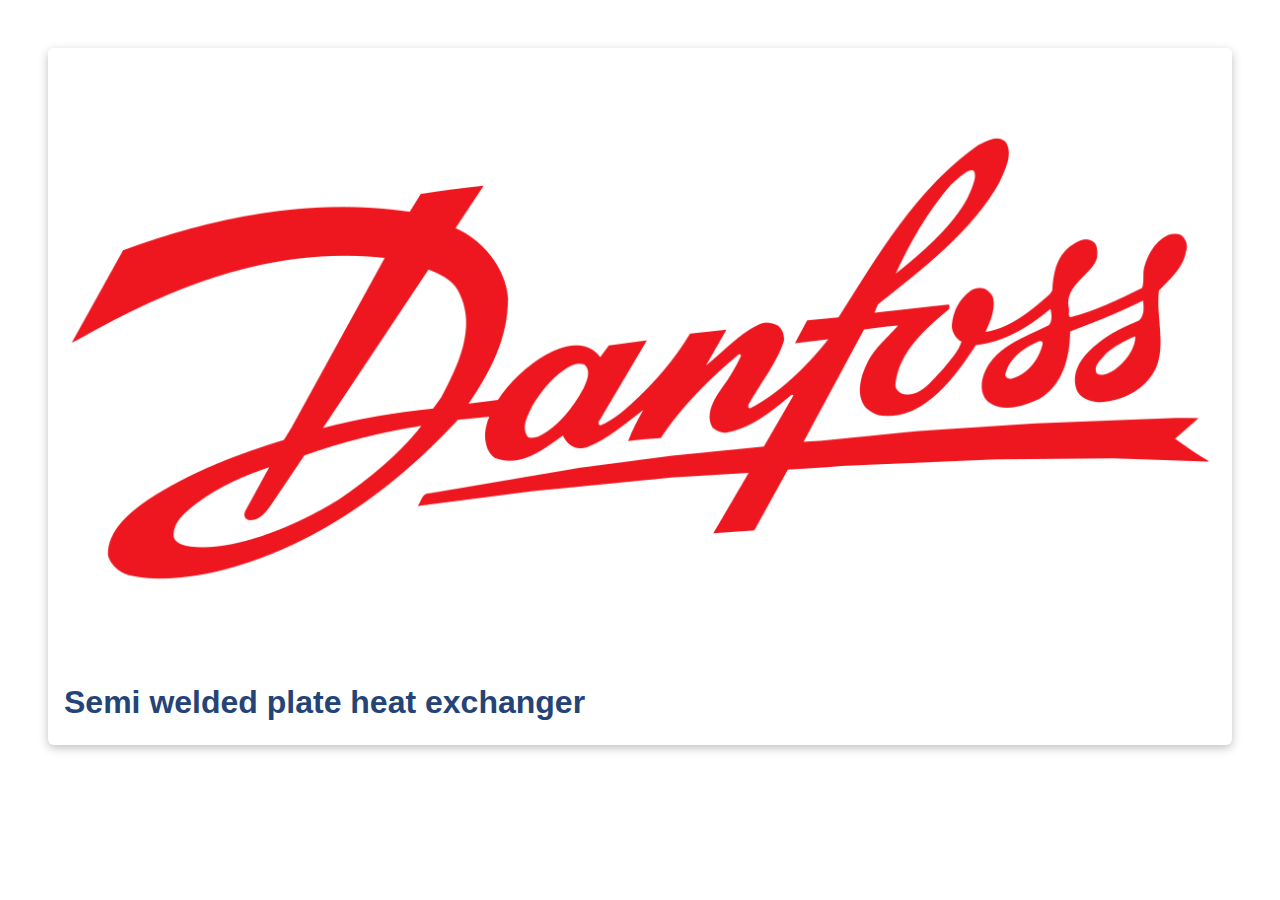
<file: Heatexchanger_AR/index.html>
<!DOCTYPE html>
<html lang="en">
  <head>
    <title> Danfoss </title>
    <meta charset="utf-8">
    <meta http-equiv="X-UA-Compatible" content="IE=edge">
    <meta name="viewport" content="width=device-width, initial-scale=1">

    <link rel="stylesheet" href="demo-styles.css">
    
    <!-- The following libraries and polyfills are recommended to maximize browser support -->
    <!-- NOTE: you must adjust the paths as appropriate for your project -->
    
    <!-- 🚨 REQUIRED: Web Components polyfill to support Edge and Firefox < 63 -->
    <script src="js/webcomponents-loader.js"></script>

    <!-- 💁 OPTIONAL: Intersection Observer polyfill for better performance in Safari and IE11 -->
    <script src="js/intersection-observer.js"></script>

    <!-- 💁 OPTIONAL: Resize Observer polyfill improves resize behavior in non-Chrome browsers -->
    <script src="js/ResizeObserver.js"></script>
    
    <!-- 💁 OPTIONAL: The :focus-visible polyfill removes the focus ring for some input types -->
    <script src="js/focus-visible.js" defer></script>

  </head> 
<body>
  <div id="card">
  <!-- All you need to put beautiful, interactive 3D content on your site: -->
	 <!-- "https://cdn.glitch.com/bcd3cc7a-845a-4502-ac7d-bf92b2c06542%2FHeatExchanger.glb?v=1600164781839"-->
	  <!--"https://cdn.glitch.com/bcd3cc7a-845a-4502-ac7d-bf92b2c06542%2FHeatExchanger.usdz?v=1600164807445"  
 
    <model-viewer src="https://cdn.glitch.com/7422611c-faf3-4238-a181-d5f12af9729e%2FHeatExchanger_v02-GLB.glb?v=1600969596130"                  
                  ios-src= "https://cdn.glitch.com/7422611c-faf3-4238-a181-d5f12af9729e%2FHeatExchanger_v02-GLB.usdz?v=1600969619307"  -->
	 
    <model-viewer src="https://cdn.glitch.com/68f53c6e-2b21-46ca-81fe-4ecbee4d1f41%2FHeat_Exchanger.glb?v=1601038037716"                  
                  ios-src= "https://cdn.glitch.com/68f53c6e-2b21-46ca-81fe-4ecbee4d1f41%2FHeat_Exchanger.usdz?v=1601038092328"          
                  alt=""
                  shadow-intensity="1"
				  id="viewer-singleton"
                  camera-controls
				  camera-orbit="90deg 75deg 12m"
				  safari chrome
                   ar
				   ar-scale=""
				   exposure="1"
				   
				  poster="Images/Poster.png">
    </model-viewer>
    <section class="attribution">
      <h1> Semi welded plate heat exchanger </h1>
        </div>
        <!-- 💁 Include both scripts below to support all browsers! -->

  <!-- Loads <model-viewer> for modern browsers: -->
  <script type="module"
      src="js/model-viewer.js">
  </script>

  <!-- Loads <model-viewer> for old browsers like IE11: -->
  <script nomodule
      src="js/model-viewer-legacy.js">
  </script>
  
  <script>
        (() => {
          var checkExist = setInterval(function() {
           if (document.querySelector("#viewer-singleton") != null) {
              modelViewer = document.querySelector("#viewer-singleton");
              modelViewer.activateAR();
              clearInterval(checkExist);
           }
        }, 100);
        })();
    </script>

</body>
</html>
</file>
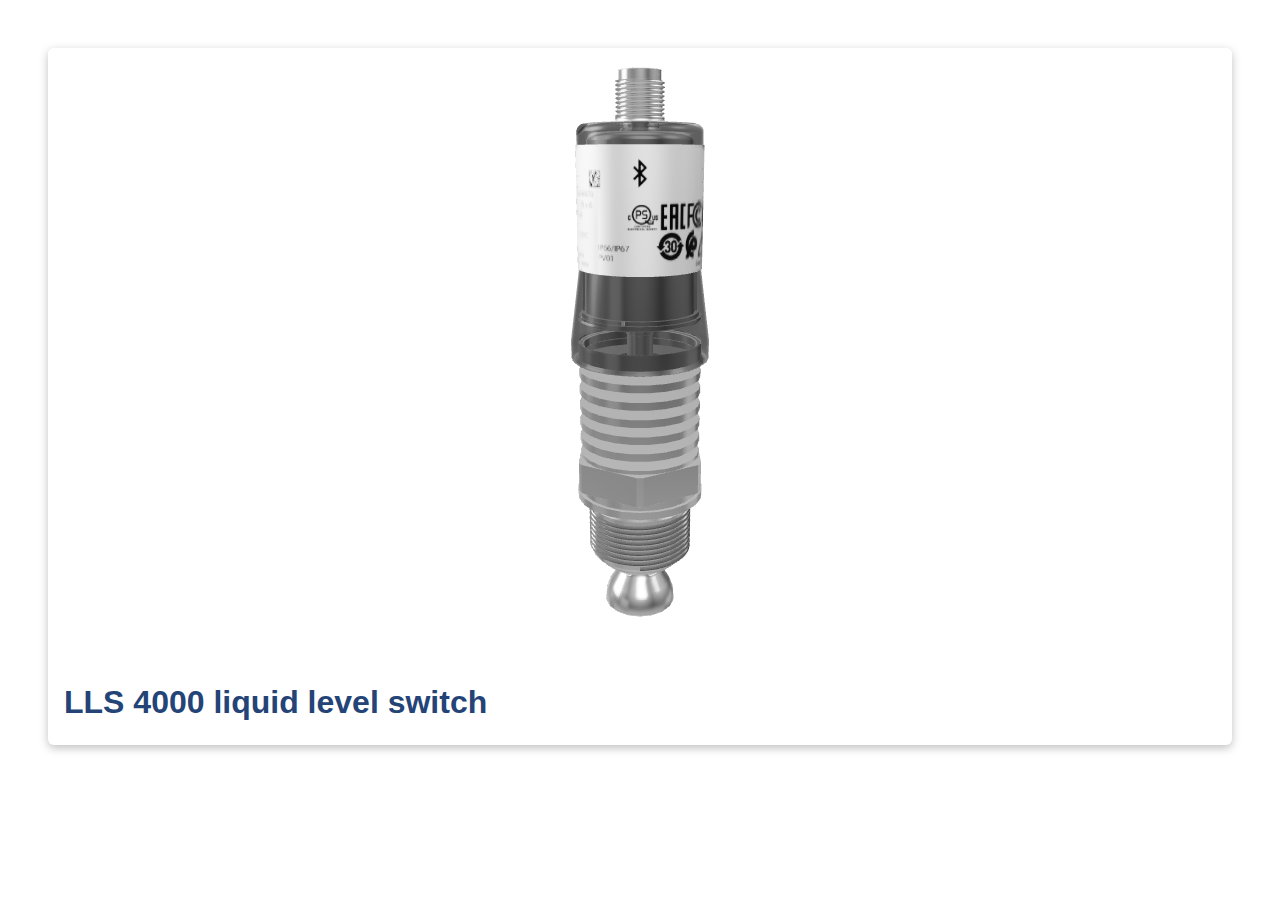
<file: LLS4000LLS/index.html>
<!DOCTYPE html>
<html lang="en">
  <head>
    <title> Danfoss </title>
    <meta charset="utf-8">
    <meta http-equiv="X-UA-Compatible" content="IE=edge">
    <meta name="viewport" content="width=device-width, initial-scale=1">

    <link rel="stylesheet" href="demo-styles.css">
    
    <!-- The following libraries and polyfills are recommended to maximize browser support -->
    <!-- NOTE: you must adjust the paths as appropriate for your project -->
    
    <!-- 🚨 REQUIRED: Web Components polyfill to support Edge and Firefox < 63 -->
    <script src="js/webcomponents-loader.js"></script>

    <!-- 💁 OPTIONAL: Intersection Observer polyfill for better performance in Safari and IE11 -->
    <script src="js/intersection-observer.js"></script>

    <!-- 💁 OPTIONAL: Resize Observer polyfill improves resize behavior in non-Chrome browsers -->
    <script src="js/ResizeObserver.js"></script>
    
    <!-- 💁 OPTIONAL: The :focus-visible polyfill removes the focus ring for some input types -->
    <script src="js/focus-visible.js" defer></script>

  </head> 
<body>
  <div id="card">
    <!-- All you need to put beautiful, interactive 3D content on your site: -->
    <model-viewer src="Model/LLS-4000_02.glb"
                  ios-src="Model/LLS-4000_02.usdz"
                  alt=""
                  shadow-intensity="0"
				 
                  camera-controls
				  camera-orbit="90deg 75deg 12m"
				  safari chrome
                   ar
				   ar-scale=""
				   
				  poster="Images/Poster.png">
    </model-viewer>
    <section class="attribution">
      <h1> LLS 4000 liquid level switch </h1>
        </div>
        <!-- 💁 Include both scripts below to support all browsers! -->

  <!-- Loads <model-viewer> for modern browsers: -->
  <script type="module"
      src="js/model-viewer.js">
  </script>

  <!-- Loads <model-viewer> for old browsers like IE11: -->
  <script nomodule
      src="js/model-viewer-legacy.js">
  </script>

  

</body>
</html>
</file>
<file: DIS_VLZ_C/demo-styles.css>
body {
  margin: 3em;
  padding: 0;
  font-family: Google Sans, Noto, Roboto, Helvetica Neue, sans-serif;
  color: #244376;
}


#card {
  margin: 3em auto;
  display: flex;
  flex-direction: column;
  max-width: 1800px;
  border-radius: 6px;
  box-shadow: 0 3px 10px rgba(0, 0, 0, 0.25);
  overflow: hidden;
}

model-viewer {
  width: 100%;
  height: 620px;
  background-color: #ffffff;
}

.attribution {
  display: flex;
  flex-direction: row;
  justify-content: space-between;
  margin: 1em;
}

.attribution h1 {
  margin: 0 0 0.25em;
}

.attribution img {
  opacity: 0.5;
  height: 2em;
}

.attribution .cc {
  flex-shrink: 0;
  text-decoration: none;
}

footer {
  display: flex;
  flex-direction: column;
  max-width: 600px;
  margin: auto;
  text-align: center;
  font-style: italic;
  line-height: 1.5em;
}
</file>
<file: DIS_VLZ_C_AR/demo-styles.css>
body {
  margin: 3em;
  padding: 0;
  font-family: Google Sans, Noto, Roboto, Helvetica Neue, sans-serif;
  color: #244376;
}


#card {
  margin: 3em auto;
  display: flex;
  flex-direction: column;
  max-width: 1800px;
  border-radius: 6px;
  box-shadow: 0 3px 10px rgba(0, 0, 0, 0.25);
  overflow: hidden;
}

model-viewer {
  width: 100%;
  height: 620px;
  background-color: #ffffff;
}

.attribution {
  display: flex;
  flex-direction: row;
  justify-content: space-between;
  margin: 1em;
}

.attribution h1 {
  margin: 0 0 0.25em;
}

.attribution img {
  opacity: 0.5;
  height: 2em;
}

.attribution .cc {
  flex-shrink: 0;
  text-decoration: none;
}

footer {
  display: flex;
  flex-direction: column;
  max-width: 600px;
  margin: auto;
  text-align: center;
  font-style: italic;
  line-height: 1.5em;
}
</file>
<file: DIS_VZH3rd_G/demo-styles.css>
body {
  margin: 3em;
  padding: 0;
  font-family: Google Sans, Noto, Roboto, Helvetica Neue, sans-serif;
  color: #244376;
}


#card {
  margin: 3em auto;
  display: flex;
  flex-direction: column;
  max-width: 1800px;
  border-radius: 6px;
  box-shadow: 0 3px 10px rgba(0, 0, 0, 0.25);
  overflow: hidden;
}

model-viewer {
  width: 100%;
  height: 620px;
  background-color: #ffffff;
}

.attribution {
  display: flex;
  flex-direction: row;
  justify-content: space-between;
  margin: 1em;
}

.attribution h1 {
  margin: 0 0 0.25em;
}

.attribution img {
  opacity: 0.5;
  height: 2em;
}

.attribution .cc {
  flex-shrink: 0;
  text-decoration: none;
}

footer {
  display: flex;
  flex-direction: column;
  max-width: 600px;
  margin: auto;
  text-align: center;
  font-style: italic;
  line-height: 1.5em;
}
</file>
<file: DIS_VZH3rd_G_AR/demo-styles.css>
body {
  margin: 3em;
  padding: 0;
  font-family: Google Sans, Noto, Roboto, Helvetica Neue, sans-serif;
  color: #244376;
}


#card {
  margin: 3em auto;
  display: flex;
  flex-direction: column;
  max-width: 1800px;
  border-radius: 6px;
  box-shadow: 0 3px 10px rgba(0, 0, 0, 0.25);
  overflow: hidden;
}

model-viewer {
  width: 100%;
  height: 620px;
  background-color: #ffffff;
}

.attribution {
  display: flex;
  flex-direction: row;
  justify-content: space-between;
  margin: 1em;
}

.attribution h1 {
  margin: 0 0 0.25em;
}

.attribution img {
  opacity: 0.5;
  height: 2em;
}

.attribution .cc {
  flex-shrink: 0;
  text-decoration: none;
}

footer {
  display: flex;
  flex-direction: column;
  max-width: 600px;
  margin: auto;
  text-align: center;
  font-style: italic;
  line-height: 1.5em;
}
</file>
<file: DSTP110PSFF/demo-styles.css>
body {
  margin: 3em;
  padding: 0;
  font-family: Google Sans, Noto, Roboto, Helvetica Neue, sans-serif;
  color: #244376;
}


#card {
  margin: 3em auto;
  display: flex;
  flex-direction: column;
  max-width: 1800px;
  border-radius: 6px;
  box-shadow: 0 3px 10px rgba(0, 0, 0, 0.25);
  overflow: hidden;
}

model-viewer {
  width: 100%;
  height: 620px;
  background-color: #ffffff;
}

.attribution {
  display: flex;
  flex-direction: row;
  justify-content: space-between;
  margin: 1em;
}

.attribution h1 {
  margin: 0 0 0.25em;
}

.attribution img {
  opacity: 0.5;
  height: 2em;
}

.attribution .cc {
  flex-shrink: 0;
  text-decoration: none;
}

footer {
  display: flex;
  flex-direction: column;
  max-width: 600px;
  margin: auto;
  text-align: center;
  font-style: italic;
  line-height: 1.5em;
}
</file>
<file: DSTP110PSFF_AR/demo-styles.css>
body {
  margin: 3em;
  padding: 0;
  font-family: Google Sans, Noto, Roboto, Helvetica Neue, sans-serif;
  color: #244376;
}


#card {
  margin: 3em auto;
  display: flex;
  flex-direction: column;
  max-width: 1800px;
  border-radius: 6px;
  box-shadow: 0 3px 10px rgba(0, 0, 0, 0.25);
  overflow: hidden;
}

model-viewer {
  width: 100%;
  height: 620px;
  background-color: #ffffff;
}

.attribution {
  display: flex;
  flex-direction: row;
  justify-content: space-between;
  margin: 1em;
}

.attribution h1 {
  margin: 0 0 0.25em;
}

.attribution img {
  opacity: 0.5;
  height: 2em;
}

.attribution .cc {
  flex-shrink: 0;
  text-decoration: none;
}

footer {
  display: flex;
  flex-direction: column;
  max-width: 600px;
  margin: auto;
  text-align: center;
  font-style: italic;
  line-height: 1.5em;
}
</file>
<file: DT®TTH-TGH/demo-styles.css>
body {
  margin: 3em;
  padding: 0;
  font-family: Google Sans, Noto, Roboto, Helvetica Neue, sans-serif;
  color: #244376;
}


#card {
  margin: 3em auto;
  display: flex;
  flex-direction: column;
  max-width: 1800px;
  border-radius: 6px;
  box-shadow: 0 3px 10px rgba(0, 0, 0, 0.25);
  overflow: hidden;
}

model-viewer {
  width: 100%;
  height: 620px;
  background-color: #ffffff;
}

.attribution {
  display: flex;
  flex-direction: row;
  justify-content: space-between;
  margin: 1em;
}

.attribution h1 {
  margin: 0 0 0.25em;
}

.attribution img {
  opacity: 0.5;
  height: 2em;
}

.attribution .cc {
  flex-shrink: 0;
  text-decoration: none;
}

footer {
  display: flex;
  flex-direction: column;
  max-width: 600px;
  margin: auto;
  text-align: center;
  font-style: italic;
  line-height: 1.5em;
}
</file>
<file: DT®TTH-TGH_AR/demo-styles.css>
body {
  margin: 3em;
  padding: 0;
  font-family: Google Sans, Noto, Roboto, Helvetica Neue, sans-serif;
  color: #244376;
}


#card {
  margin: 3em auto;
  display: flex;
  flex-direction: column;
  max-width: 1800px;
  border-radius: 6px;
  box-shadow: 0 3px 10px rgba(0, 0, 0, 0.25);
  overflow: hidden;
}

model-viewer {
  width: 100%;
  height: 620px;
  background-color: #ffffff;
}

.attribution {
  display: flex;
  flex-direction: row;
  justify-content: space-between;
  margin: 1em;
}

.attribution h1 {
  margin: 0 0 0.25em;
}

.attribution img {
  opacity: 0.5;
  height: 2em;
}

.attribution .cc {
  flex-shrink: 0;
  text-decoration: none;
}

footer {
  display: flex;
  flex-direction: column;
  max-width: 600px;
  margin: auto;
  text-align: center;
  font-style: italic;
  line-height: 1.5em;
}
</file>
<file: DT®TTS-TGS/demo-styles.css>
body {
  margin: 3em;
  padding: 0;
  font-family: Google Sans, Noto, Roboto, Helvetica Neue, sans-serif;
  color: #244376;
}


#card {
  margin: 3em auto;
  display: flex;
  flex-direction: column;
  max-width: 1800px;
  border-radius: 6px;
  box-shadow: 0 3px 10px rgba(0, 0, 0, 0.25);
  overflow: hidden;
}

model-viewer {
  width: 100%;
  height: 620px;
  background-color: #ffffff;
}

.attribution {
  display: flex;
  flex-direction: row;
  justify-content: space-between;
  margin: 1em;
}

.attribution h1 {
  margin: 0 0 0.25em;
}

.attribution img {
  opacity: 0.5;
  height: 2em;
}

.attribution .cc {
  flex-shrink: 0;
  text-decoration: none;
}

footer {
  display: flex;
  flex-direction: column;
  max-width: 600px;
  margin: auto;
  text-align: center;
  font-style: italic;
  line-height: 1.5em;
}
</file>
<file: DT®TTS-TGS_AR/demo-styles.css>
body {
  margin: 3em;
  padding: 0;
  font-family: Google Sans, Noto, Roboto, Helvetica Neue, sans-serif;
  color: #244376;
}


#card {
  margin: 3em auto;
  display: flex;
  flex-direction: column;
  max-width: 1800px;
  border-radius: 6px;
  box-shadow: 0 3px 10px rgba(0, 0, 0, 0.25);
  overflow: hidden;
}

model-viewer {
  width: 100%;
  height: 620px;
  background-color: #ffffff;
}

.attribution {
  display: flex;
  flex-direction: row;
  justify-content: space-between;
  margin: 1em;
}

.attribution h1 {
  margin: 0 0 0.25em;
}

.attribution img {
  opacity: 0.5;
  height: 2em;
}

.attribution .cc {
  flex-shrink: 0;
  text-decoration: none;
}

footer {
  display: flex;
  flex-direction: column;
  max-width: 600px;
  margin: auto;
  text-align: center;
  font-style: italic;
  line-height: 1.5em;
}
</file>
<file: Heatexchanger/demo-styles.css>
body {
  margin: 3em;
  padding: 0;
  font-family: Google Sans, Noto, Roboto, Helvetica Neue, sans-serif;
  color: #244376;
}


#card {
  margin: 3em auto;
  display: flex;
  flex-direction: column;
  max-width: 1800px;
  border-radius: 6px;
  box-shadow: 0 3px 10px rgba(0, 0, 0, 0.25);
  overflow: hidden;
}

model-viewer {
  width: 100%;
  height: 620px;
  background-color: #ffffff;
}

.attribution {
  display: flex;
  flex-direction: row;
  justify-content: space-between;
  margin: 1em;
}

.attribution h1 {
  margin: 0 0 0.25em;
}

.attribution img {
  opacity: 0.5;
  height: 2em;
}

.attribution .cc {
  flex-shrink: 0;
  text-decoration: none;
}

footer {
  display: flex;
  flex-direction: column;
  max-width: 600px;
  margin: auto;
  text-align: center;
  font-style: italic;
  line-height: 1.5em;
}
</file>
<file: Heatexchanger_AR/demo-styles.css>
body {
  margin: 3em;
  padding: 0;
  font-family: Google Sans, Noto, Roboto, Helvetica Neue, sans-serif;
  color: #244376;
}


#card {
  margin: 3em auto;
  display: flex;
  flex-direction: column;
  max-width: 1800px;
  border-radius: 6px;
  box-shadow: 0 3px 10px rgba(0, 0, 0, 0.25);
  overflow: hidden;
}

model-viewer {
  width: 100%;
  height: 620px;
  background-color: #ffffff;
}

.attribution {
  display: flex;
  flex-direction: row;
  justify-content: space-between;
  margin: 1em;
}

.attribution h1 {
  margin: 0 0 0.25em;
}

.attribution img {
  opacity: 0.5;
  height: 2em;
}

.attribution .cc {
  flex-shrink: 0;
  text-decoration: none;
}

footer {
  display: flex;
  flex-direction: column;
  max-width: 600px;
  margin: auto;
  text-align: center;
  font-style: italic;
  line-height: 1.5em;
}
</file>
<file: LLS4000LLS/demo-styles.css>
body {
  margin: 3em;
  padding: 0;
  font-family: Google Sans, Noto, Roboto, Helvetica Neue, sans-serif;
  color: #244376;
}


#card {
  margin: 3em auto;
  display: flex;
  flex-direction: column;
  max-width: 1800px;
  border-radius: 6px;
  box-shadow: 0 3px 10px rgba(0, 0, 0, 0.25);
  overflow: hidden;
}

model-viewer {
  width: 100%;
  height: 620px;
  background-color: #ffffff;
}

.attribution {
  display: flex;
  flex-direction: row;
  justify-content: space-between;
  margin: 1em;
}

.attribution h1 {
  margin: 0 0 0.25em;
}

.attribution img {
  opacity: 0.5;
  height: 2em;
}

.attribution .cc {
  flex-shrink: 0;
  text-decoration: none;
}

footer {
  display: flex;
  flex-direction: column;
  max-width: 600px;
  margin: auto;
  text-align: center;
  font-style: italic;
  line-height: 1.5em;
}
</file>
